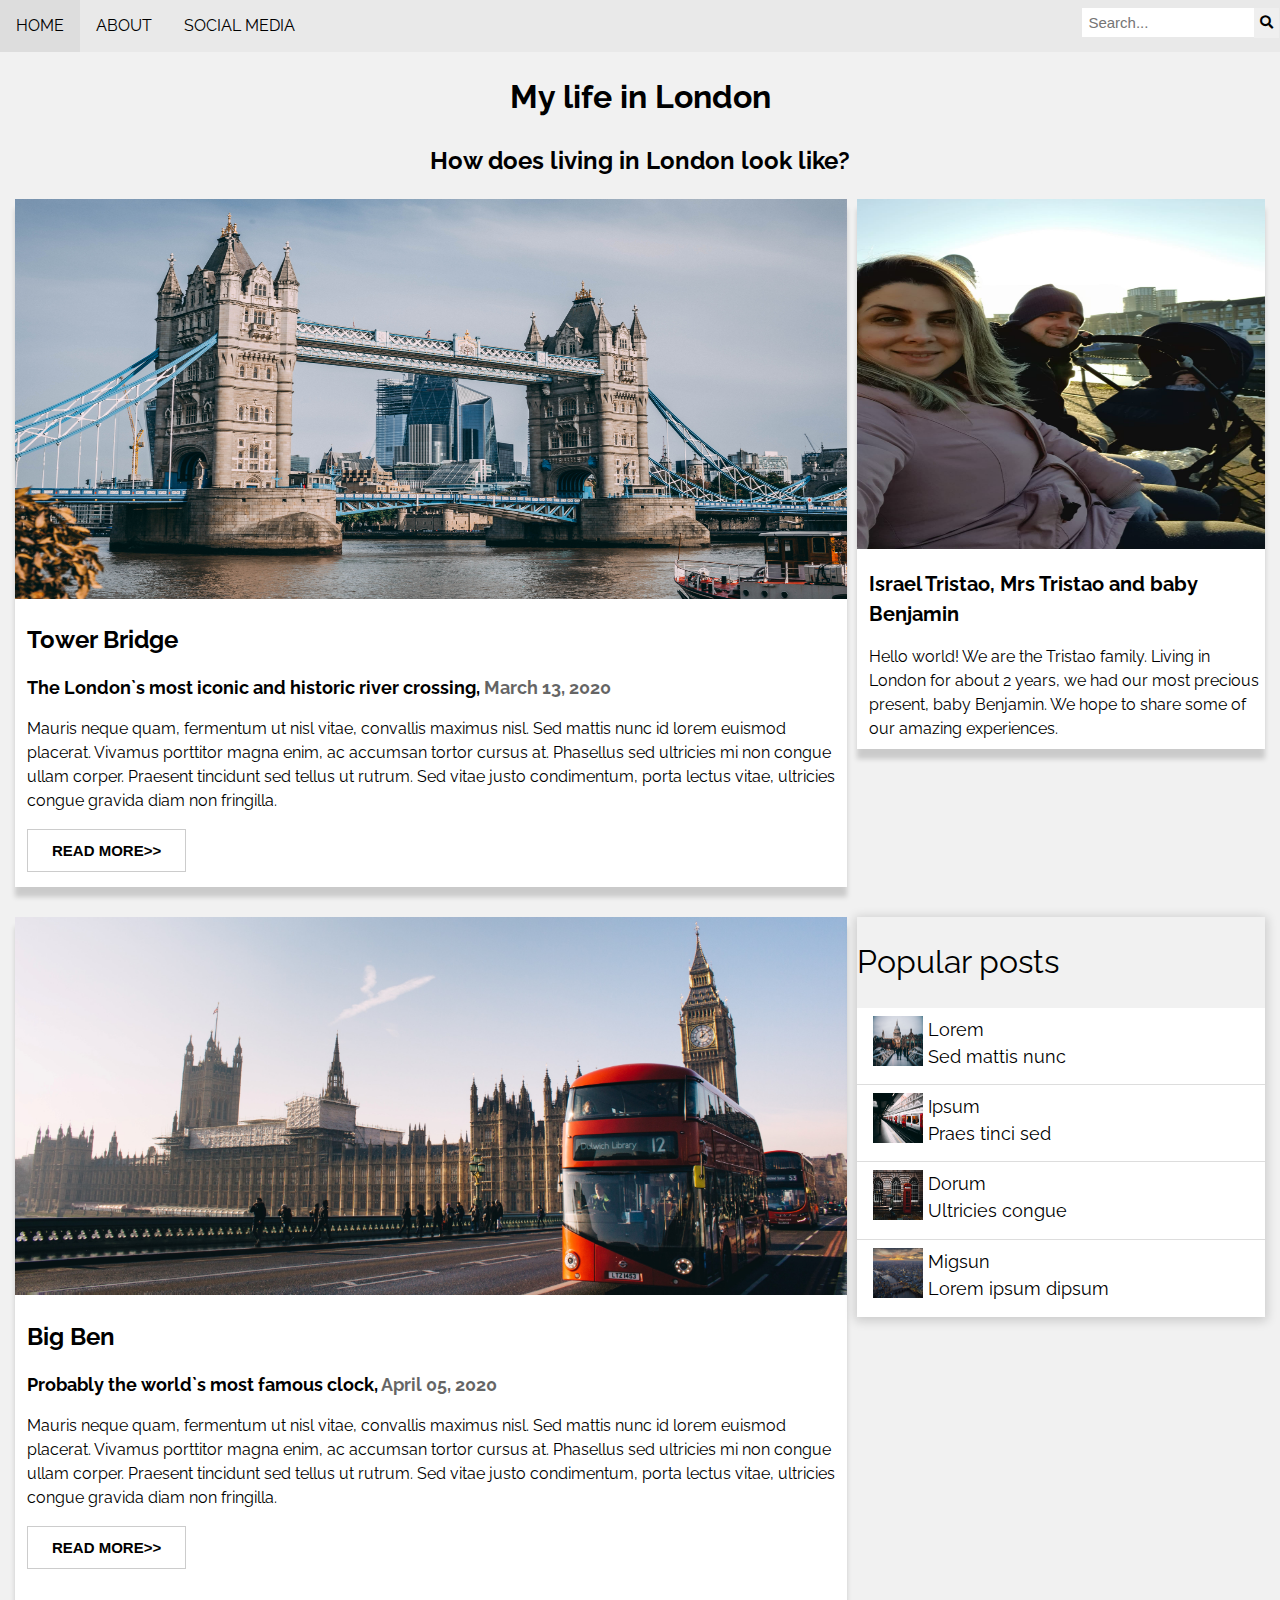
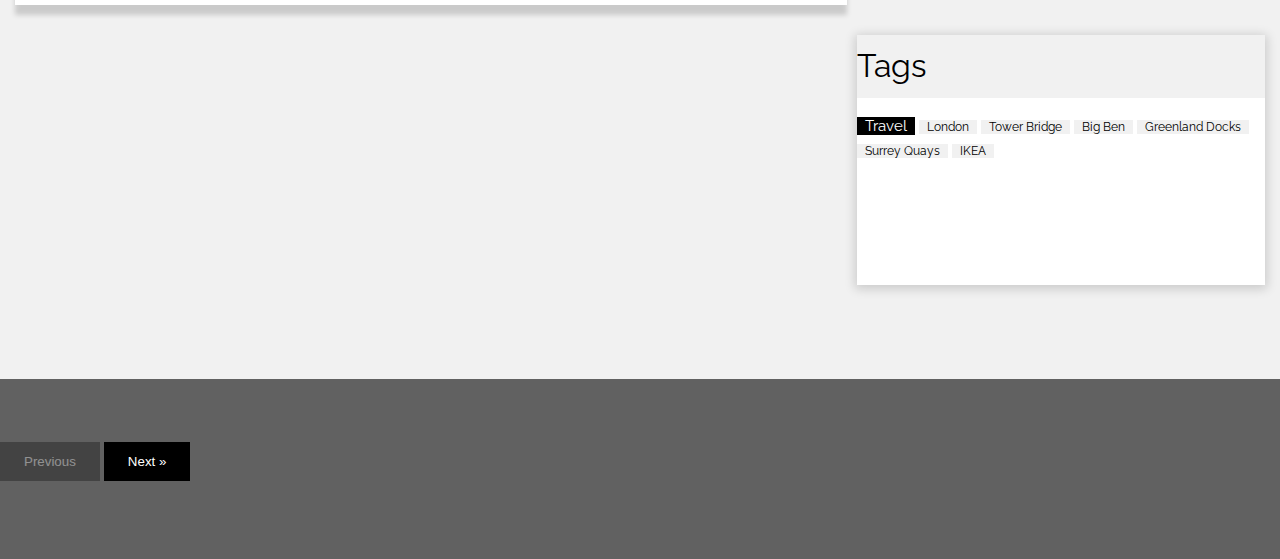
<file: index.html>
<!DOCTYPE html>
<html lang="en">

<head>
    <meta charset="UTF-8">
    <meta name="Personal Blog" content="width=device-width, initial-scale=1.0">
    <title>Blog</title>
    <link rel="stylesheet" href="https://use.fontawesome.com/releases/v5.15.2/css/all.css">
    <link rel="stylesheet" href="app.css">
</head>

<body>
    <nav>
        <div class="navbar">
            <a href="#">HOME</a>
            <a href="#">ABOUT</a>
            <a href="#">SOCIAL MEDIA</a>
            <div class="search">
                <input type="text" class="searchTerm" placeholder="Search...">
                <button type="submit" class="searchButton">
                    <i class="fas fa-search"></i>
                </button>
            </div>
        </div>

    </nav>
    <header>
        <div class="container">
            <h1>My life in London</h1>
            <h2>How does living in London look like?</h2>

    </header>

    <section class="container2">
        <div class="post1">
            <img class="towerbridge" src="imgs/charles-postiaux-Q6UehpkBSnQ-unsplash.jpg" alt="Tower bridge">
            <h1>Tower Bridge</h1>
            <h2>The London`s most iconic and historic river crossing,<span> March 13, 2020</span></h2>
            <p>Mauris neque quam, fermentum ut nisl vitae, convallis maximus nisl. Sed mattis nunc id lorem euismod
                placerat. Vivamus porttitor magna enim, ac accumsan tortor cursus at. Phasellus sed ultricies mi non
                congue ullam corper. Praesent tincidunt sed tellus ut rutrum. Sed vitae justo condimentum, porta lectus
                vitae, ultricies congue gravida diam non fringilla.</p>
            <button>READ MORE>></button>
        </div>

        <div class="post2">
            <img class="bigben" src="imgs/unsplashlondon.jpg" alt="BigBen">
            <h1>Big Ben</h1>
            <h2>Probably the world`s most famous clock,<span> April 05, 2020</span></h2>
            <p>Mauris neque quam, fermentum ut nisl vitae, convallis maximus nisl. Sed mattis nunc id lorem euismod
                placerat. Vivamus porttitor magna enim, ac accumsan tortor cursus at. Phasellus sed ultricies mi non
                congue ullam corper. Praesent tincidunt sed tellus ut rutrum. Sed vitae justo condimentum, porta lectus
                vitae, ultricies congue gravida diam non fringilla.</p>
            <button>READ MORE>></button>
        </div>
        <div class="aboutme">
            <img class="family" src="imgs/family.jpg" alt="FamilyPhoto">
            <h1>Israel Tristao, Mrs Tristao and baby Benjamin</h1>
            <p> Hello world! We are the Tristao family. Living in London for about 2 years, we had our most precious
                present, baby Benjamin. We hope to share some of our amazing experiences.</p>
        </div>

        <div class="posts">
            <h1>Popular posts</h1>

            <a class="link1" href="#"> <img src="imgs/anthony-delanoix-CFi7_hCXecU-unsplash.jpg" alt=""><span> Lorem
                    <br>Sed
                    mattis
                    nunc</span>
            </a>


            <a class="link2" href="#">
                <img src="imgs/tomas-anton-escobar-PHyF2mCMei0-unsplash.jpg" alt=""><span>Ipsum <br>Praes tinci
                    sed
                </span>
            </a>
            <a class="link3" href="#">
                <img src="imgs/jack-finnigan-Mxqvo8hhY1s-unsplash.jpg" alt=""><span>Dorum <br>Ultricies
                    congue</span>
            </a>
            <a class="link4" href="#">
                <img src="imgs/jaanus-jagomagi-Dymu1WiZVko-unsplash.jpg" alt=""><span>Migsun <br>Lorem ipsum
                    dipsum</span>
            </a>
        </div>
        <div class="tags">
            <h1>Tags</h1>
            <div class="content">
                <p> <span id="travel">Travel</span> <span>London</span> <span>Tower Bridge</span> <span>Big Ben</span>
                    <span>Greenland Docks</span> <span>Surrey Quays</span> <span>IKEA</span>
                </p>
            </div>
        </div>
    </section>
    <footer>
        <div class="buttons">
            <button id="previous">Previous</button>
            <button id="next">Next »</button>
        </div>
    </footer>
</body>

</html>
</file>
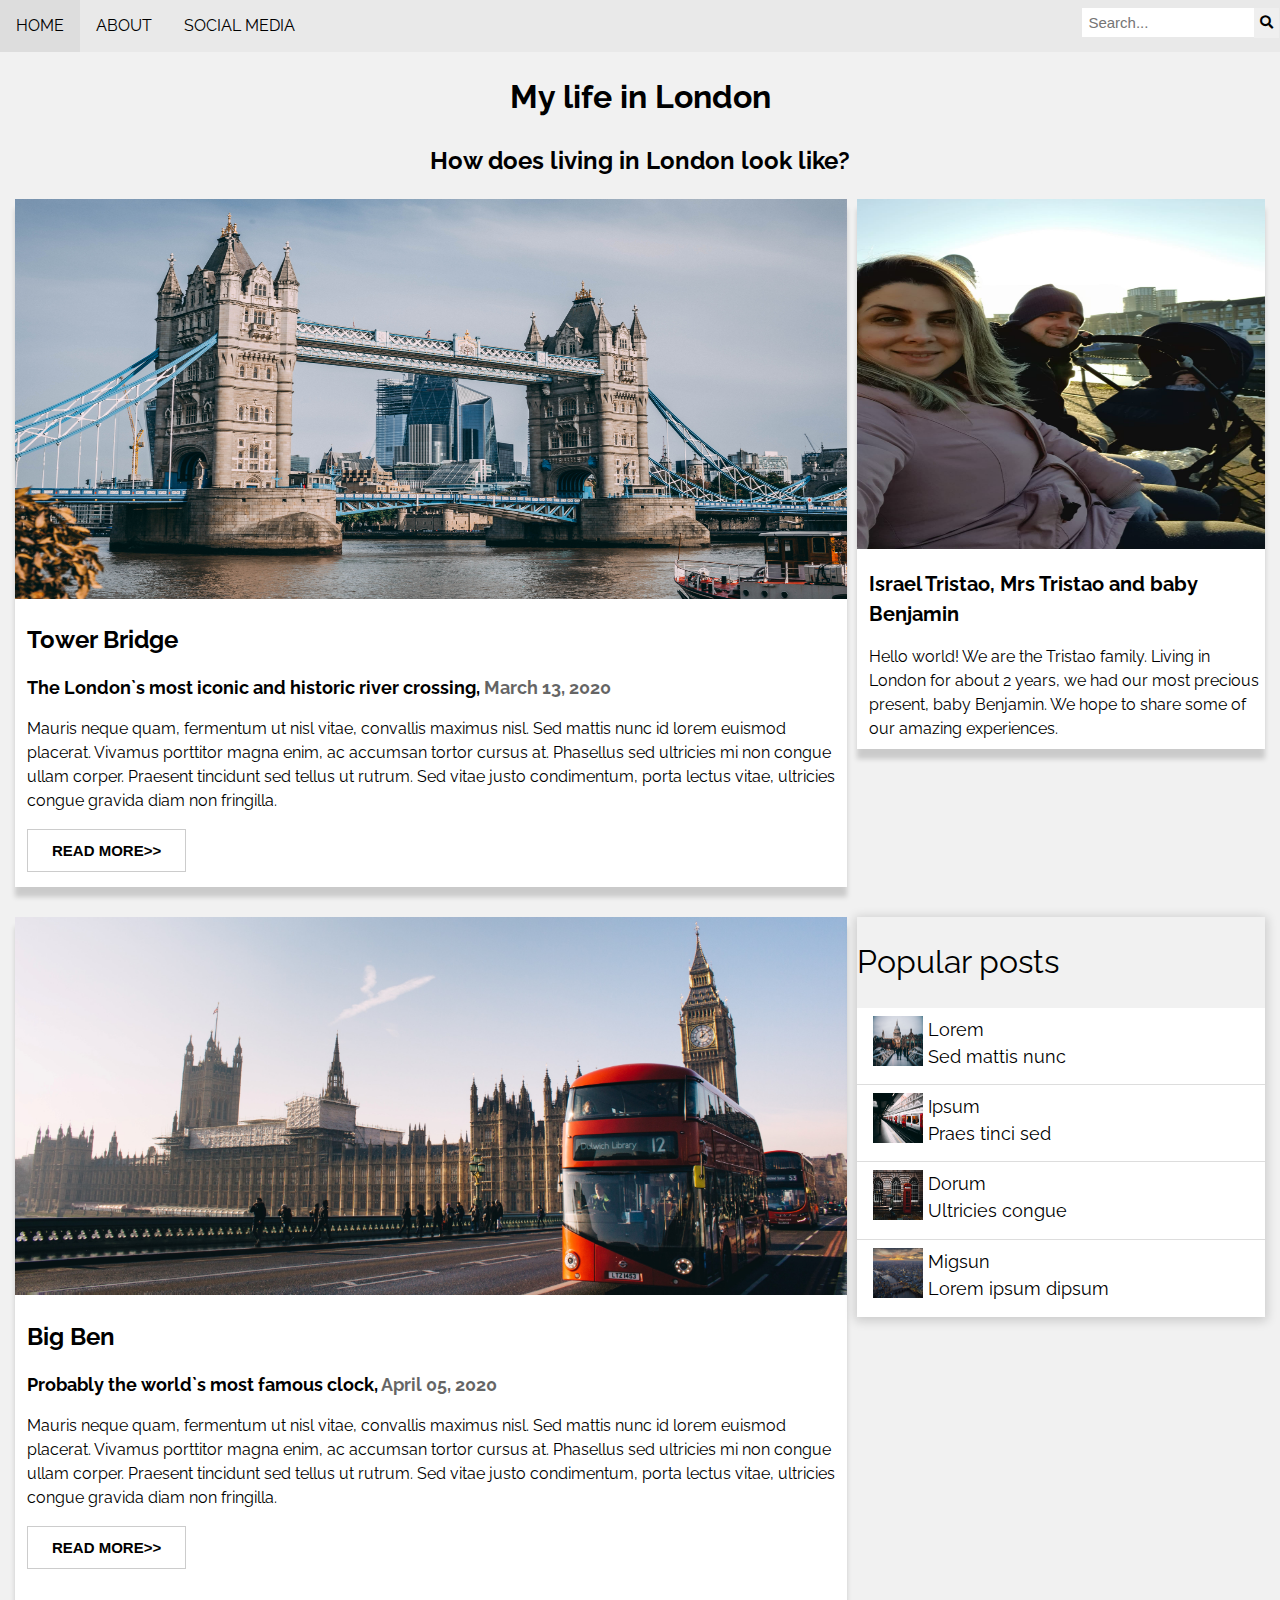
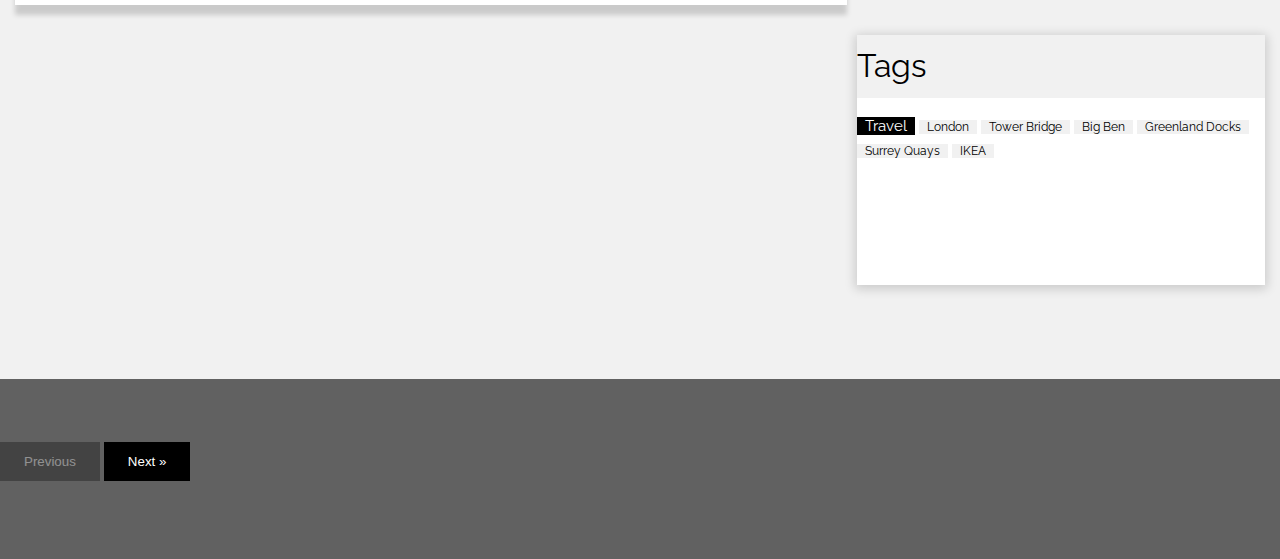
<file: blog.html>
<!DOCTYPE html>
<html lang="en">

<head>
    <meta charset="UTF-8">
    <meta name="Personal Blog" content="width=device-width, initial-scale=1.0">
    <title>Blog</title>
    <link rel="stylesheet" href="https://use.fontawesome.com/releases/v5.15.2/css/all.css">
    <link rel="stylesheet" href="app.css">
</head>

<body>
    <nav>
        <div class="navbar">
            <a href="#">HOME</a>
            <a href="#">ABOUT</a>
            <a href="#">SOCIAL MEDIA</a>
            <div class="search">
                <input type="text" class="searchTerm" placeholder="Search...">
                <button type="submit" class="searchButton">
                    <i class="fas fa-search"></i>
                </button>
            </div>
        </div>

    </nav>
    <header>
        <div class="container">
            <h1>My life in London</h1>
            <h2>How does living in London look like?</h2>

    </header>

    <section class="container2">
        <div class="post1">
            <img class="towerbridge" src="imgs/charles-postiaux-Q6UehpkBSnQ-unsplash.jpg" alt="Tower bridge">
            <h1>Tower Bridge</h1>
            <h2>The London`s most iconic and historic river crossing,<span> March 13, 2020</span></h2>
            <p>Mauris neque quam, fermentum ut nisl vitae, convallis maximus nisl. Sed mattis nunc id lorem euismod
                placerat. Vivamus porttitor magna enim, ac accumsan tortor cursus at. Phasellus sed ultricies mi non
                congue ullam corper. Praesent tincidunt sed tellus ut rutrum. Sed vitae justo condimentum, porta lectus
                vitae, ultricies congue gravida diam non fringilla.</p>
            <button>READ MORE>></button>
        </div>

        <div class="post2">
            <img class="bigben" src="imgs/unsplashlondon.jpg" alt="BigBen">
            <h1>Big Ben</h1>
            <h2>Probably the world`s most famous clock,<span> April 05, 2020</span></h2>
            <p>Mauris neque quam, fermentum ut nisl vitae, convallis maximus nisl. Sed mattis nunc id lorem euismod
                placerat. Vivamus porttitor magna enim, ac accumsan tortor cursus at. Phasellus sed ultricies mi non
                congue ullam corper. Praesent tincidunt sed tellus ut rutrum. Sed vitae justo condimentum, porta lectus
                vitae, ultricies congue gravida diam non fringilla.</p>
            <button>READ MORE>></button>
        </div>
        <div class="aboutme">
            <img class="family" src="imgs/family.jpg" alt="FamilyPhoto">
            <h1>Israel Tristao, Mrs Tristao and baby Benjamin</h1>
            <p> Hello world! We are the Tristao family. Living in London for about 2 years, we had our most precious
                present, baby Benjamin. We hope to share some of our amazing experiences.</p>
        </div>

        <div class="posts">
            <h1>Popular posts</h1>

            <a class="link1" href="#"> <img src="imgs/anthony-delanoix-CFi7_hCXecU-unsplash.jpg" alt=""><span> Lorem
                    <br>Sed
                    mattis
                    nunc</span>
            </a>


            <a class="link2" href="#">
                <img src="imgs/tomas-anton-escobar-PHyF2mCMei0-unsplash.jpg" alt=""><span>Ipsum <br>Praes tinci
                    sed
                </span>
            </a>
            <a class="link3" href="#">
                <img src="imgs/jack-finnigan-Mxqvo8hhY1s-unsplash.jpg" alt=""><span>Dorum <br>Ultricies
                    congue</span>
            </a>
            <a class="link4" href="#">
                <img src="imgs/jaanus-jagomagi-Dymu1WiZVko-unsplash.jpg" alt=""><span>Migsun <br>Lorem ipsum
                    dipsum</span>
            </a>
        </div>
        <div class="tags">
            <h1>Tags</h1>
            <div class="content">
                <p> <span id="travel">Travel</span> <span>London</span> <span>Tower Bridge</span> <span>Big Ben</span>
                    <span>Greenland Docks</span> <span>Surrey Quays</span> <span>IKEA</span>
                </p>
            </div>
        </div>
    </section>
    <footer>
        <div class="buttons">
            <button id="previous">Previous</button>
            <button id="next">Next »</button>
        </div>
    </footer>
</body>

</html>
</file>
<file: app.css>
@import url('https://fonts.googleapis.com/css2?family=Raleway&display=swap');

body{
    font-family: 'Raleway', sans-serif;
    margin: 0;
    line-height: 1.5;
    background-color: #f1f1f1
}

header{
  display: flex;
  justify-content: center;
}

header .container{
  text-align: center;
}

.navbar{
  overflow: hidden;
  background-color: #e9e9e9;
}

.navbar a:hover {
  background-color: #ddd;
}

.navbar a{
  text-decoration: none;
  display: block;
  float: left;
  text-align: center;
  padding: 14px 16px;
  color: black;
}

.navbar a:active {
  background-color: #2196F3;
  color: white;
}

.search{
  display: block;
  position: relative;
  float: right;
  margin-right: 2%;
}

.searchTerm{
  width: 10rem;
  border: none;
  padding: 6px;
  margin-top: 8px;
  font-size: 15px;
  outline: none;
}

.searchButton{
  position: absolute;
  align-items: center;
  justify-content: center;
  border: 0;
  height: 80%;
  margin-top: 8px;
  padding: 6px;
  outline: none;
  cursor: pointer;
}

.towerbridge{
  width: 100%;
  height: 400px;
}

.container2{
  display: grid;
  grid-template-columns: 2fr 1fr;
  grid-template-rows: repeat(2, 2fr) 1fr;
  grid-column-gap: 0px;
  grid-row-gap: 8px;
  background-color: #f1f1f1;
  grid-column-gap: 10px;
  grid-row-gap: 30px;
}

.post1{
  grid-area: 1 / 1 / 2 / 2;
  background-color: white;
  border: none;
  box-shadow: 0 10px 5px 0  rgba(0,0,0,0.16);
  margin-left: 15px;
  text-align: left;
}

.post1 h1{
  font-size: 24px;
  margin-left: 12px;
}
.post1 h2{
  font-size: 18px;
  margin-left: 12px;
}

.post1 span{
  font-size: 18px;
  opacity: 0.6;
}

.post1 p{
  margin-left: 12px;
}

.post1 button{
  padding: 12px 24px;
  font-weight: bolder;
  background-color: white;
  font-size: 15px;
  cursor: pointer;
  margin-bottom: 15px;
  border: 1px solid #ccc;
  margin-left: 12px;
}
.post1 button:hover{
  background-color: #dfdbdb;
}

.post2{
  border: none;
  box-shadow: 0 10px 5px 0  rgba(0,0,0,0.16);
  margin-left: 15px;
  grid-area: 2 / 1 / 3 / 2;
  background-color: white;
}
.post2 h1{
  font-size: 24px;
  margin-left: 12px;
}
.post2 h2{
  font-size: 18px;
  margin-left: 12px;
}

.post2 span{
  font-size: 18px;
  opacity: 0.6;
}

.post2 p{
  margin-left: 12px;
}

.bigben{
  width: 100%;
  height: 55%;
}

.post2 button{
  padding: 12px 24px;
  font-weight: bolder;
  background-color: white;
  font-size: 15px;
  cursor: pointer;
  margin-bottom: 15px;
  
  border: 1px solid #ccc;
  margin-left: 12px;
}
.post2 button:hover{
  background-color: #dfdbdb;
}
.aboutme{
  grid-area: 1 / 2 / 2 / 3;
  margin-right: 15px;
  background-color: white;
  border: none;
  box-shadow: 0 10px 5px 0  rgba(0,0,0,0.16);
  height: 550px;
}

.aboutme h1{
  font-size: 20px;
  margin-left: 12px;
}

.aboutme p{
margin-left: 12px;
}

.family{
  width: 100%;
  height: 350px;
}

.posts{
  display: grid;
  grid-template-columns: 1fr;
  grid-template-rows: repeat(5, 1fr);
  grid-column-gap: 0px;
  grid-row-gap: 0px;
  grid-area: 2 / 2 / 3 / 3;
  background-color: #f1f1f1;
  height: 400px;
  border: none;
  box-shadow: 0 2px 10px 2px  rgba(0,0,0,0.16);
  margin-right: 15px;
}

.posts h1{
  grid-area: 1 / 1 / 2 / 2;
  background-color: #f1f1f1;
  font-weight: 400;
}

.link1{
  grid-area: 2 / 1 / 3 / 2;
padding: 8px 16px;
border-bottom: 1px solid #ddd;
position: relative;
background-color: white;
}

.link1 span{
  text-decoration: none;
  color: black;
  font-size: 18px;
  padding-bottom: 30px;
  position: absolute;
  margin-left: 5px;
}

.posts a:hover{
  background-color: #ccc;
  cursor: pointer;
}

.link1 img{
  width: 50px;
  height: 50px;
}

.link2{
  grid-area: 3 / 1 / 4 / 2;
  padding: 8px 16px;
  border-bottom: 1px solid #ddd;
  background-color: white;
  color: black;
  }

  .link2:hover{
    background-color: #f1f1f1;
  }

  .link2 span{
    font-size: 18px;
    padding-bottom: 30px;
    position: absolute;
    margin-left: 5px;
  }

.link2 img{
  width: 50px;
  height: 50px;
}

.link3{
  grid-area: 4 / 1 / 5 / 2;
  padding: 8px 16px;
  border-bottom: 1px solid #ddd;
  background-color: white;
  color: black;
  }

  .link3 span{
    font-size: 18px;
    padding-bottom: 30px;
    position: absolute;
    margin-left: 5px;
  }

.link3 img{
  width: 50px;
  height: 50px;
}

.link4{
  grid-area: 5 / 1 / 6 / 2;
  padding: 8px 16px;
  background-color: white;
  color: black;
  }

  .link4 span{
    font-size: 18px;
    padding-bottom: 30px;
    position: absolute;
    margin-left: 5px;
  }

.link4 img{
  width: 50px;
  height: 50px;
}

.tags{
  grid-area: 3 / 2 / 4 / 3;
  background-color: white;
  display: grid;
  grid-template-columns: 1fr;
  grid-template-rows: 1fr 3fr;
  grid-column-gap: 0px;
  grid-row-gap: 0px;
  height: 250px;
  border: none;
  box-shadow: 0 2px 10px 2px  rgba(0,0,0,0.16);
  margin-right: 15px;
  margin-top: 0;
}

.tags h1{
  display: flex;
  align-items: center;
  grid-area: 1 / 1 / 2 / 2;
  background-color: #f1f1f1;
  font-weight: 400;
  margin: 0;
}

.content{
  grid-area: 2 / 1 / 3 / 2;
  
}
#travel{
  background-color: black;
  color: white;
  font-size: 15px;
  padding: 0 8px;
  margin: 0 0 16px;
}

.content span{
  background-color: #f1f1f1;
  font-size: 12px;
  padding: 0 8px;
  margin: 0 0 16px;
}

footer{
  display: flex;
  align-items: center;
  background-color: #616161;
  width: 100%;
  height: 180px;
}


#previous{
  color:#fff;
  background-color: #000;
  padding: 12px 24px;
  border: none;
  margin-bottom: 16px;
  opacity: 0.3;
  cursor: not-allowed;
}

#previous:hover{
  color: black;
  background-color: #f1f1f1;
}

#next{
  color:#fff;
  background-color: #000;
  padding: 12px 24px;
  border: none;
  margin-bottom: 16px;
  cursor: pointer;
}
#next:hover{
  color: black;
  background-color: #ddd;
}

@media (max-width:1104px){
.aboutme{
  height: 600px;
}
}

@media(max-width:860px){
  .navbar{
    display: flex;
    flex-direction: column;
    align-items: flex-start;
  }



  .container2{
    display: grid;
    align-items: center;
  grid-template-columns: 1fr;
  grid-template-rows: repeat(2, 2fr) repeat(3, 1fr);
  grid-column-gap: 0px;
  grid-row-gap: 10px;
  }

  .post1{
    grid-area: 1 / 1 / 2 / 3;
  }

  .post2{
    grid-area: 2 / 1 / 3 / 3;
  }
  .aboutme{
    grid-area: 3 / 1 / 4 / 3;
  }

  .posts{
    grid-area: 4 / 1 / 5 / 2;
  }

  .tags{
    grid-area: 5 / 1 / 6 / 2;
  }
}
</file>
